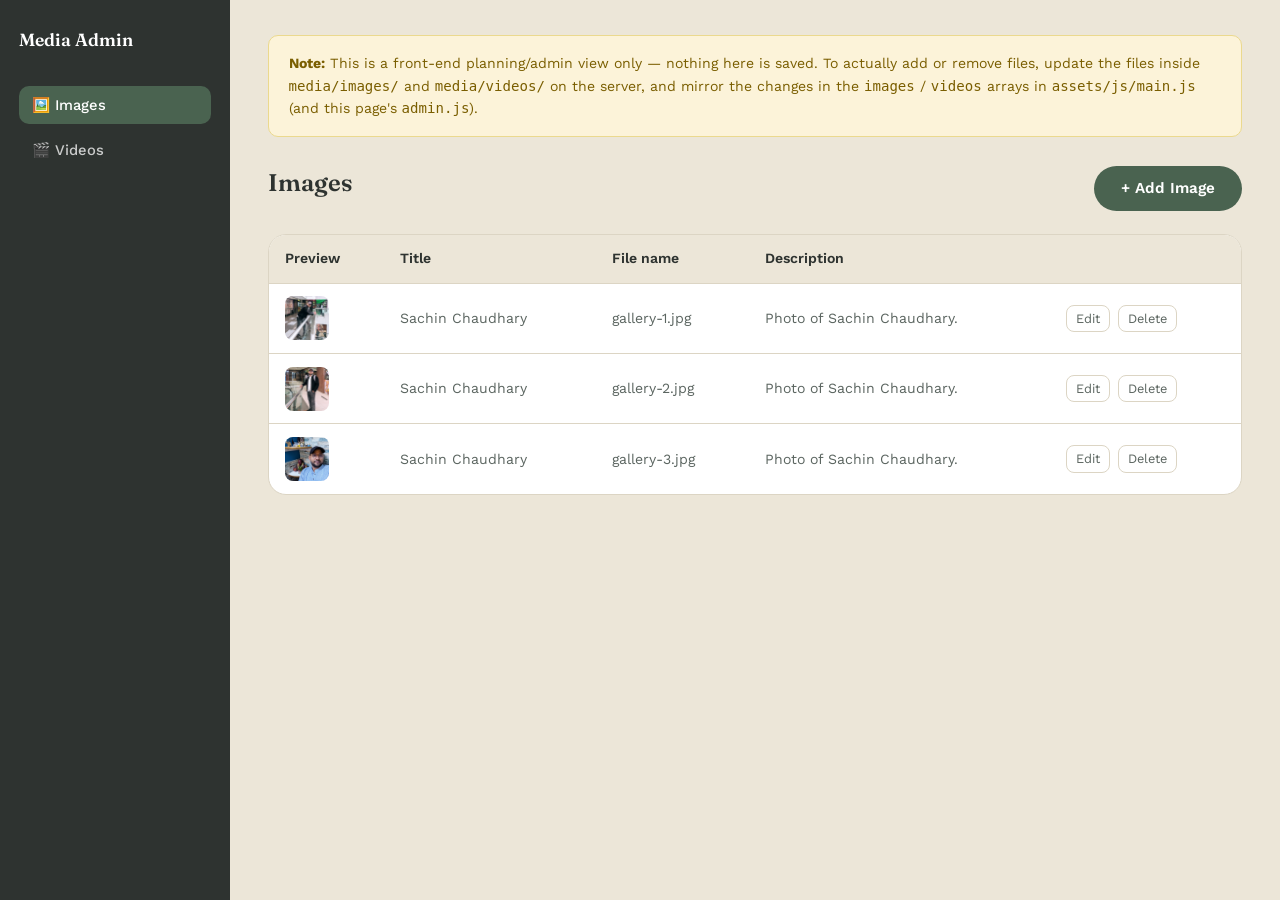
<file: admin.html>
<!DOCTYPE html>
<html lang="en">
<head>
<meta charset="UTF-8">
<meta name="viewport" content="width=device-width, initial-scale=1.0">
<title>Media Admin | Sachin Chaudhary</title>
<link rel="stylesheet" href="assets/css/style.css">
</head>
<body class="admin-body">

<div class="admin-shell">

  <!-- ===================== SIDEBAR ===================== -->
  <aside class="admin-sidebar">
    <div class="brand">Media Admin</div>
    <ul class="admin-nav">
      <li><button type="button" class="is-active" data-panel="images" id="navImages">🖼️ Images</button></li>
      <li><button type="button" data-panel="videos" id="navVideos">🎬 Videos</button></li>
    </ul>
  </aside>

  <!-- ===================== MAIN ===================== -->
  <main class="admin-main">
    <div class="admin-note">
      <strong>Note:</strong> This is a front-end planning/admin view only — nothing here is saved.
      To actually add or remove files, update the files inside <code>media/images/</code> and
      <code>media/videos/</code> on the server, and mirror the changes in the
      <code>images</code> / <code>videos</code> arrays in <code>assets/js/main.js</code> (and this page's <code>admin.js</code>).
    </div>

    <!-- ---------- IMAGES PANEL ---------- -->
    <section class="admin-panel is-active" id="panelImages">
      <div class="admin-panel-head">
        <h2>Images</h2>
        <button class="btn btn-primary" id="addImageBtn">+ Add Image</button>
      </div>
      <div class="admin-table-wrap">
        <table>
          <thead>
            <tr>
              <th>Preview</th>
              <th>Title</th>
              <th>File name</th>
              <th>Description</th>
              <th></th>
            </tr>
          </thead>
          <tbody id="imagesTableBody">
            <!-- JS renders rows here -->
          </tbody>
        </table>
      </div>
    </section>

    <!-- ---------- VIDEOS PANEL ---------- -->
    <section class="admin-panel" id="panelVideos">
      <div class="admin-panel-head">
        <h2>Videos</h2>
        <button class="btn btn-primary" id="addVideoBtn">+ Add Video</button>
      </div>
      <div class="admin-table-wrap">
        <table>
          <thead>
            <tr>
              <th>Preview</th>
              <th>Title</th>
              <th>File name</th>
              <th>Description</th>
              <th></th>
            </tr>
          </thead>
          <tbody id="videosTableBody">
            <!-- JS renders rows here -->
          </tbody>
        </table>
      </div>
    </section>
  </main>
</div>

<!-- ===================== ADD/EDIT MODAL ===================== -->
<div class="modal-overlay" id="modalOverlay">
  <div class="modal">
    <h3 id="modalTitle">Add Image</h3>
    <form id="mediaForm">
      <div class="field">
        <label for="mf-title">Title</label>
        <input type="text" id="mf-title" required>
      </div>
      <div class="field">
        <label for="mf-filename">File name (as placed in the media folder)</label>
        <input type="text" id="mf-filename" placeholder="e.g. photo-1.jpg" required>
      </div>
      <div class="field">
        <label for="mf-description">Description</label>
        <textarea id="mf-description" rows="3"></textarea>
      </div>
      <div class="modal-actions">
        <button type="button" class="btn btn-outline" id="modalCancel">Cancel</button>
        <button type="submit" class="btn btn-primary">Save</button>
      </div>
    </form>
  </div>
</div>

<script src="assets/js/admin.js"></script>
</body>
</html>
</file>
<file: assets/css/style.css>
/* ===================================================================
   SACHIN CHAUDHARY — COUNSELLING PROFILE SITE
   Design tokens live here. Change the values in :root to re-theme
   the whole site (colours, type, spacing, radii).
=================================================================== */

@import url('https://fonts.googleapis.com/css2?family=Fraunces:opsz,wght@9..144,400;9..144,500;9..144,600&family=Work+Sans:wght@400;500;600;700&display=swap');

:root{
  /* ---- Colour palette (edit to re-theme) ---- */
  --sage:        #7C9885;   /* primary — muted sage green   */
  --sage-deep:   #4A6350;   /* buttons, links, emphasis      */
  --sky:         #A9C1C9;   /* secondary accent — soft blue  */
  --sky-deep:    #6E8E97;
  --cream:       #F7F4EE;   /* page background               */
  --sand:        #ECE6D8;   /* card / section background     */
  --ink:         #2E3330;   /* primary text                  */
  --ink-soft:    #5B6560;   /* secondary text                */
  --line:        #DCD5C4;   /* hairline borders               */
  --white:       #FFFFFF;

  /* ---- Surfaces that flip in dark mode (edit dark values below) ---- */
  --surface:     var(--white); /* cards: spec-card, contact-form, video-card, etc. */
  --header-bg:   rgba(247,244,238,.88);
  --overlay-bg:  rgba(20,22,20,.88);       /* lightbox / dark overlays */
  --btn-hover-bg: var(--ink);              /* btn-primary hover background */
  --msg-success-bg: #E9F1EA;
  --msg-error-bg:   #FBEAE8;
  --msg-error-ink:  #B33A2E;
  --shadow-soft: 0 14px 28px -18px rgba(46,51,48,.25);

  /* ---- Type ---- */
  --font-display: 'Fraunces', Georgia, serif;
  --font-body: 'Work Sans', -apple-system, BlinkMacSystemFont, sans-serif;

  /* ---- Layout ---- */
  --max-w: 1120px;
  --radius-sm: 10px;
  --radius-md: 18px;
  --radius-lg: 32px;
  --gap: clamp(1.25rem, 2.5vw, 2.5rem);

  /* ---- Motion ---- */
  --ease: cubic-bezier(.4,0,.2,1);
}

/* ===================================================================
   DARK THEME
   Toggled by setting data-theme="dark" on <html> (see theme toggle
   script in main.js). Only the tokens that need to flip are redefined
   here — everything else (spacing, radii, fonts) stays the same.
=================================================================== */
[data-theme="dark"]{
  --sage:        #8FB09E;
  --sage-deep:   #A9CBB4;
  --sky:         #9FC0CB;
  --sky-deep:    #C3DBE1;
  --cream:       #1D211F;   /* page background */
  --sand:        #262B28;   /* card / section-alt background */
  --ink:         #ECEFEC;   /* primary text */
  --ink-soft:    #A9B2AC;   /* secondary text */
  --line:        #38403C;   /* hairline borders */
  --white:       #FFFFFF;

  --surface:     #262B28;
  --header-bg:   rgba(20,23,21,.85);
  --overlay-bg:  rgba(8,10,9,.92);
  --btn-hover-bg: #10201A;
  --msg-success-bg: #1F3227;
  --msg-error-bg:   #3A211F;
  --msg-error-ink:  #F0A399;
  --shadow-soft: 0 14px 28px -18px rgba(0,0,0,.55);
}

/* Respect system preference for first-time visitors who have not
   picked a theme yet (see main.js — it sets data-theme explicitly
   once a person toggles or if the OS is set to dark on first visit). */

*, *::before, *::after{ box-sizing: border-box; }
html{ scroll-behavior: smooth; }

@media (prefers-reduced-motion: reduce){
  html{ scroll-behavior: auto; }
  *{ animation-duration: .001ms !important; animation-iteration-count: 1 !important; transition-duration: .001ms !important; }
}

body{
  margin: 0;
  font-family: var(--font-body);
  color: var(--ink);
  background: var(--cream);
  line-height: 1.6;
  -webkit-font-smoothing: antialiased;
  transition: background .3s var(--ease), color .3s var(--ease);
}

h1,h2,h3,h4{
  font-family: var(--font-display);
  font-weight: 600;
  line-height: 1.15;
  margin: 0 0 .5em;
  color: var(--ink);
}

p{ margin: 0 0 1em; color: var(--ink-soft); }
a{ color: var(--sage-deep); text-decoration: none; }
img{ max-width: 100%; display: block; }
button{ font-family: inherit; cursor: pointer; }

.container{
  max-width: var(--max-w);
  margin: 0 auto;
  padding: 0 clamp(1.25rem, 4vw, 2.5rem);
}

.eyebrow{
  display: inline-block;
  font-size: .78rem;
  letter-spacing: .12em;
  text-transform: uppercase;
  color: var(--sage-deep);
  font-weight: 600;
  margin-bottom: .6em;
}

.section{ padding: clamp(3.5rem, 7vw, 6rem) 0; }
.section-head{ max-width: 640px; margin: 0 0 2.5rem; }
.section-alt{ background: var(--sand); }

/* ---- Buttons ---- */
.btn{
  display: inline-flex;
  align-items: center;
  gap: .5em;
  padding: .85em 1.7em;
  border-radius: 999px;
  font-weight: 600;
  font-size: .95rem;
  border: 1.5px solid transparent;
  transition: transform .25s var(--ease), background .25s var(--ease), color .25s var(--ease), border-color .25s var(--ease);
}
.btn:hover{ transform: translateY(-2px); }
.btn-primary{ background: var(--sage-deep); color: var(--white); }
.btn-primary:hover{ background: var(--btn-hover-bg); color: var(--white); }
.btn-outline{ border-color: var(--sage-deep); color: var(--sage-deep); background: transparent; }
.btn-outline:hover{ background: var(--sage-deep); color: var(--white); }

/* ===================================================================
   HEADER / NAV
=================================================================== */
.site-header{
  position: sticky;
  top: 0;
  z-index: 50;
  background: var(--header-bg);
  backdrop-filter: blur(10px);
  border-bottom: 1px solid var(--line);
}
.nav{
  display: flex;
  align-items: center;
  justify-content: space-between;
  padding: 1.1rem 0;
}
.brand{
  font-family: var(--font-display);
  font-size: 1.25rem;
  font-weight: 600;
  color: var(--ink);
  display: flex;
  align-items: center;
  gap: .5em;
}
.brand .leaf{ width: 22px; height: 22px; color: var(--sage-deep); }

.nav-links{ display: flex; gap: 2rem; list-style: none; margin: 0; padding: 0; }
.nav-links a{
  color: var(--ink-soft);
  font-weight: 500;
  font-size: .95rem;
  position: relative;
}
.nav-links a::after{
  content:"";
  position:absolute; left:0; bottom:-6px;
  width:0; height:2px; background: var(--sage-deep);
  transition: width .25s var(--ease);
}
.nav-links a:hover::after{ width: 100%; }
.nav-links a:hover{ color: var(--ink); }

.nav-controls{ display:flex; align-items:center; gap:.7rem; }

.nav-toggle{
  display:none;
  background:none; border:none; padding:.4rem;
}
.nav-toggle span{
  display:block; width:24px; height:2px; background:var(--ink);
  margin: 5px 0; transition: all .25s var(--ease);
}

/* ---- Theme toggle (light/dark) ---- */
.theme-toggle{
  display:flex; align-items:center; justify-content:center;
  width: 38px; height: 38px;
  border-radius: 50%;
  border: 1px solid var(--line);
  background: var(--surface);
  color: var(--sage-deep);
  flex-shrink: 0;
  transition: background .25s var(--ease), border-color .25s var(--ease), transform .25s var(--ease);
}
.theme-toggle:hover{ border-color: var(--sage-deep); transform: translateY(-2px); }
.theme-toggle svg{ width: 19px; height: 19px; }
.theme-toggle .icon-sun{ display: none; }
.theme-toggle .icon-moon{ display: block; }
[data-theme="dark"] .theme-toggle .icon-sun{ display: block; }
[data-theme="dark"] .theme-toggle .icon-moon{ display: none; }

/* ===================================================================
   HERO
=================================================================== */
.hero{
  padding: clamp(3rem, 8vw, 5.5rem) 0 clamp(2.5rem, 6vw, 4rem);
  position: relative;
  overflow: hidden;
}
.hero .container{
  display: grid;
  grid-template-columns: minmax(240px, 380px) 1fr;
  gap: clamp(2rem, 5vw, 4rem);
  align-items: center;
}
.hero-photo-wrap{
  position: relative;
  aspect-ratio: 1 / 1;
  max-width: 380px;
}
.hero-photo-blob{
  position: absolute;
  inset: -6%;
  background: linear-gradient(160deg, var(--sage) 0%, var(--sky) 100%);
  border-radius: 44% 56% 62% 38% / 48% 42% 58% 52%;
  z-index: 0;
  animation: blobShift 14s ease-in-out infinite;
}
@keyframes blobShift{
  0%,100%{ border-radius: 44% 56% 62% 38% / 48% 42% 58% 52%; }
  50%{ border-radius: 58% 42% 40% 60% / 54% 60% 40% 46%; }
}
.hero-photo{
  position: relative;
  z-index: 1;
  width: 100%;
  height: 100%;
  object-fit: cover;
  border-radius: 44% 56% 62% 38% / 48% 42% 58% 52%;
  border: 6px solid var(--cream);
}

.hero-badges{ display:flex; flex-wrap:wrap; gap:.6rem; margin: 1.2rem 0 1.4rem; }
.badge{
  font-size: .82rem;
  font-weight: 600;
  padding: .4em 1em;
  border-radius: 999px;
  background: var(--surface);
  border: 1px solid var(--line);
  color: var(--sage-deep);
}
.hero-title{ font-size: clamp(2.1rem, 4vw, 3.1rem); margin-bottom: .25em; }
.hero-role{ font-size: 1.15rem; color: var(--sage-deep); font-weight: 600; margin-bottom: .2em; }
.hero-qual{ color: var(--ink-soft); margin-bottom: .6rem; }
.hero-fee{
  display:flex; align-items:center; gap:.65em;
  margin: 0 0 1.1rem;
  font-size: .98rem; color: var(--ink-soft);
}
.fee-highlight{
  position:relative;
  display:inline-flex; align-items:center; justify-content:center;
  padding: .12em .65em .18em;
}
.fee-circle{
  position:absolute; inset: -10px -6px -8px;
  width: calc(100% + 12px); height: calc(100% + 18px);
  pointer-events:none;
}
.fee-amount{
  position:relative; z-index:1;
  font-weight:700; font-size:1.15rem; color: var(--ink);
  font-family: var(--font-serif, inherit);
}
.fee-label{ font-weight:500; }
.hero-meta{
  display:flex; flex-wrap:wrap; gap: 1.4rem;
  font-size: .92rem; color: var(--ink-soft);
  margin-bottom: 1.6rem;
}
.hero-meta span{ display:flex; align-items:center; gap:.4em; }
.hero-cta{ display:flex; gap: 1rem; flex-wrap: wrap; }

/* ===================================================================
   ABOUT
=================================================================== */
.about-grid{
  display:grid;
  grid-template-columns: 1fr 1fr;
  gap: var(--gap);
  align-items: start;
}
.about-text p{ font-size: 1.02rem; }
.about-quote{
  background: var(--surface);
  border-radius: var(--radius-md);
  padding: 2rem;
  border: 1px solid var(--line);
  font-family: var(--font-display);
  font-size: 1.2rem;
  color: var(--ink);
  position: relative;
}
.about-quote::before{
  content: "\201C";
  font-family: var(--font-display);
  font-size: 4rem;
  color: var(--sage);
  line-height: 0;
  display:block;
  margin-bottom: .6rem;
}

/* ===================================================================
   SPECIALIZATIONS
=================================================================== */
.spec-grid{
  display: grid;
  grid-template-columns: repeat(4, 1fr);
  gap: 1.25rem;
}
.spec-card{
  background: var(--surface);
  border: 1px solid var(--line);
  border-radius: var(--radius-md);
  padding: 1.6rem 1.4rem;
  transition: transform .3s var(--ease), box-shadow .3s var(--ease), border-color .3s var(--ease);
}
.spec-card:hover{
  transform: translateY(-4px);
  box-shadow: var(--shadow-soft);
  border-color: var(--sage);
}
.spec-icon{
  width: 44px; height: 44px;
  border-radius: 12px;
  background: var(--sand);
  display:flex; align-items:center; justify-content:center;
  margin-bottom: 1rem;
  color: var(--sage-deep);
}
.spec-icon svg{ width: 22px; height: 22px; }
.spec-card h3{ font-size: 1.05rem; margin-bottom: .35em; }
.spec-card p{ font-size: .92rem; margin: 0; }

/* ===================================================================
   APPROACH
=================================================================== */
.approach{
  display:grid;
  grid-template-columns: .9fr 1.1fr;
  gap: var(--gap);
  align-items: center;
}
.approach-visual{
  aspect-ratio: 4/3;
  border-radius: var(--radius-lg);
  background: linear-gradient(150deg, var(--sky) 0%, var(--sage) 100%);
  position: relative;
  overflow: hidden;
}
.approach-visual img{ position:absolute; inset:0; width:100%; height:100%; object-fit:cover; object-position: center 30%; }
.approach-list{ list-style:none; margin: 1.4rem 0 0; padding:0; display:grid; gap: .9rem; }
.approach-list li{
  display:flex; gap:.8em; align-items:flex-start;
  font-size: .97rem; color: var(--ink-soft);
}
.approach-list svg{ flex-shrink:0; width:20px; height:20px; color: var(--sage-deep); margin-top: .15em; }

/* ===================================================================
   DETAILS
=================================================================== */
.details-grid{
  display:grid;
  grid-template-columns: repeat(4, 1fr);
  gap: 1.25rem;
}
.detail-block{
  background: var(--surface);
  border-radius: var(--radius-md);
  padding: 1.5rem;
  border: 1px solid var(--line);
  text-align: center;
}
.detail-block .eyebrow{ display:block; margin-bottom:.5em; }
.detail-block strong{ display:block; font-family: var(--font-display); font-size: 1.05rem; color: var(--ink); }

/* ===================================================================
   GALLERY — IMAGES
=================================================================== */
.gallery-grid{
  display:grid;
  grid-template-columns: repeat(4, 1fr);
  gap: 1rem;
}
.gallery-item{
  position:relative;
  border-radius: var(--radius-sm);
  overflow:hidden;
  aspect-ratio: 1/1;
  cursor: pointer;
  border: 1px solid var(--line);
  background: var(--sand);
}
.gallery-item img{ width:100%; height:100%; object-fit:cover; transition: transform .4s var(--ease); }
.gallery-item:hover img{ transform: scale(1.06); }
.gallery-item .caption{
  position:absolute; left:0; right:0; bottom:0;
  padding: .6rem .8rem;
  font-size: .82rem; font-weight: 600; color: var(--white);
  background: linear-gradient(0deg, rgba(0,0,0,.55), transparent);
  opacity: 0; transition: opacity .25s var(--ease);
}
.gallery-item:hover .caption{ opacity: 1; }
.download-btn{
  position:absolute; top:.6rem; right:.6rem; z-index:2;
  width:34px; height:34px; border-radius:50%;
  display:flex; align-items:center; justify-content:center;
  background: rgba(20,22,20,.55); color:var(--white);
  transition: background .25s var(--ease);
}
.download-btn svg{ width:17px; height:17px; }
.download-btn:hover{ background: var(--sage-deep); }

/* Lightbox */
.lightbox{
  position: fixed; inset: 0; z-index: 200;
  background: var(--overlay-bg);
  display:flex; align-items:center; justify-content:center;
  padding: 2rem;
  opacity: 0; pointer-events: none;
  transition: opacity .3s var(--ease);
}
.lightbox.is-open{ opacity: 1; pointer-events: auto; }
.lightbox img{ max-width: min(90vw, 900px); max-height: 82vh; border-radius: var(--radius-sm); }
.lightbox-caption{ color: var(--white); text-align:center; margin-top: 1rem; font-size:.95rem; }
.lightbox-close{
  position:absolute; top: 1.5rem; right: 1.5rem;
  width: 42px; height:42px; border-radius:50%;
  background: rgba(255,255,255,.12); border:none; color:var(--white);
  font-size: 1.4rem; display:flex; align-items:center; justify-content:center;
}
.lightbox-close:hover{ background: rgba(255,255,255,.25); }

/* ===================================================================
   VIDEO GALLERY
=================================================================== */
.video-grid{
  display:grid;
  grid-template-columns: repeat(2, 1fr);
  gap: 1.5rem;
}
.video-card{
  background: var(--surface);
  border: 1px solid var(--line);
  border-radius: var(--radius-md);
  overflow: hidden;
}
.video-card video{ width:100%; display:block; background:#000; aspect-ratio: 16/9; }
.video-card .video-info{ padding: 1rem 1.2rem; }
.video-card h3{ font-size: 1rem; margin: 0 0 .2em; }
.video-card p{ font-size: .85rem; margin: 0; }
.video-download-link{
  display:inline-flex; align-items:center; gap:.4em;
  margin-top: .7rem; font-size:.85rem; font-weight:600;
  color: var(--sage-deep);
}
.video-download-link svg{ width:16px; height:16px; }
.video-download-link:hover{ text-decoration: underline; }

/* ===================================================================
   CONTACT
=================================================================== */
.contact-wrap{
  display:grid;
  grid-template-columns: .9fr 1.1fr;
  gap: var(--gap);
}
.contact-info{ display:grid; gap: 1.2rem; align-content:start; }
.contact-info-item{ display:flex; gap: .9em; align-items:flex-start; }
.contact-info-item svg{ width:22px; height:22px; color: var(--sage-deep); flex-shrink:0; margin-top:.15em; }
.contact-info-item strong{ display:block; color: var(--ink); font-size:.95rem; }
.contact-info-item span{ font-size:.88rem; color: var(--ink-soft); }

.contact-form{
  background: var(--surface);
  border: 1px solid var(--line);
  border-radius: var(--radius-md);
  padding: 2rem;
  display: grid;
  gap: 1.1rem;
}
.form-row{ display:grid; grid-template-columns: 1fr 1fr; gap: 1rem; }
.field label{ display:block; font-size:.85rem; font-weight:600; margin-bottom:.4em; color: var(--ink); }
.field input, .field textarea, .field select{
  width:100%;
  padding: .75em .9em;
  border-radius: var(--radius-sm);
  border: 1.5px solid var(--line);
  background: var(--cream);
  font-family: inherit;
  font-size: .95rem;
  color: var(--ink);
  transition: border-color .25s var(--ease), background .25s var(--ease);
}
.field select{ cursor: pointer; }
.field input:focus, .field textarea:focus, .field select:focus{
  outline: none;
  border-color: var(--sage-deep);
  background: var(--surface);
}
.field textarea{ resize: vertical; min-height: 110px; }

.form-msg{
  display:none;
  padding: .9em 1.1em;
  border-radius: var(--radius-sm);
  background: var(--msg-success-bg);
  color: var(--sage-deep);
  font-size: .9rem;
  font-weight: 600;
}
.form-msg.is-visible{ display:block; }
.form-msg-error{
  background: var(--msg-error-bg);
  color: var(--msg-error-ink);
}
.form-msg-error a{ color: var(--msg-error-ink); text-decoration: underline; }
.btn[disabled]{ opacity: .65; cursor: not-allowed; transform: none !important; }

/* ===================================================================
   FOOTER
=================================================================== */
.site-footer{
  border-top: 1px solid var(--line);
  padding: 2.5rem 0;
  text-align:center;
  color: var(--ink-soft);
  font-size: .85rem;
}
.footer-social{
  display:flex; align-items:center; justify-content:center; gap:.6em;
  margin-bottom: .9rem; font-weight:600;
}
.footer-social a{ color: var(--sage-deep); }
.footer-social a:hover{ color: var(--ink); }
.footer-social span{ color: var(--line); }
.footer-credit{
  margin-top: .6rem;
  font-size: .8rem;
  color: var(--ink-soft);
}
.footer-credit a{
  color: var(--sage-deep);
  font-weight: 700;
  text-decoration: none;
}
.footer-credit a:hover{ text-decoration: underline; }

/* ===================================================================
   REVEAL ON SCROLL (subtle, respects reduced motion)
=================================================================== */
.reveal{ opacity: 0; transform: translateY(16px); transition: opacity .6s var(--ease), transform .6s var(--ease); }
.reveal.is-visible{ opacity: 1; transform: translateY(0); }

/* ===================================================================
   RESPONSIVE
   Breakpoints: 1024px (small laptop/tablet landscape), 900px (tablet
   portrait), 700px (large phone), 480px (phone), 360px (small phone)
=================================================================== */
@media (max-width: 1024px){
  :root{ --max-w: 960px; }
  .spec-grid{ grid-template-columns: repeat(3, 1fr); }
}

@media (max-width: 900px){
  .about-grid, .approach, .contact-wrap{ grid-template-columns: 1fr; }
  .spec-grid{ grid-template-columns: repeat(2, 1fr); }
  .details-grid{ grid-template-columns: repeat(2, 1fr); }
  .gallery-grid{ grid-template-columns: repeat(3, 1fr); }
  .video-grid{ grid-template-columns: 1fr; }
  .approach{ order: 1; }
  .approach-visual{ order: -1; min-height: 220px; }
  .hero .container{ grid-template-columns: minmax(220px, 320px) 1fr; gap: 2rem; }
}

@media (max-width: 760px){
  .nav-links{
    position: fixed; top: 64px; left:0; right:0;
    background: var(--cream);
    flex-direction: column;
    padding: 1.2rem 1.5rem;
    border-bottom: 1px solid var(--line);
    gap: 1rem;
    transform: translateY(-120%);
    transition: transform .3s var(--ease);
    max-height: calc(100vh - 64px);
    overflow-y: auto;
  }
  .nav-links.is-open{ transform: translateY(0); }
  .nav-toggle{ display:block; }
  .hero .container{ grid-template-columns: 1fr; text-align:center; }
  .hero-photo-wrap{ margin: 0 auto; max-width: 280px; }
  .hero-meta, .hero-cta, .hero-badges{ justify-content:center; }
  .approach-content{ text-align:left; }
  .spec-grid{ grid-template-columns: 1fr 1fr; }
  .details-grid{ grid-template-columns: 1fr 1fr; }
  .gallery-grid{ grid-template-columns: repeat(2, 1fr); }
  .form-row{ grid-template-columns: 1fr; }
  .section{ padding: 3rem 0; }
}

@media (max-width: 560px){
  .hero-photo-wrap{ max-width: 220px; }
  .hero-cta{ flex-direction: column; align-items: stretch; }
  .hero-cta .btn{ justify-content: center; }
  .hero-badges{ gap: .45rem; }
  .badge{ font-size: .75rem; padding: .35em .8em; }
  .about-quote{ padding: 1.5rem; font-size: 1.05rem; }
  .contact-form{ padding: 1.4rem; }
  .spec-card, .detail-block{ padding: 1.3rem 1.1rem; }
}

@media (max-width: 480px){
  .spec-grid, .details-grid{ grid-template-columns: 1fr; }
  .gallery-grid{ grid-template-columns: repeat(2, 1fr); gap: .7rem; }
  .lightbox{ padding: 1rem; }
}

@media (max-width: 360px){
  .hero-title{ font-size: 1.8rem; }
  .brand{ font-size: 1.05rem; }
  .btn{ padding: .8em 1.3em; font-size: .88rem; }
  .container{ padding: 0 1rem; }
}

/* Larger screens: keep line lengths comfortable, don't let the hero
   photo grow unbounded */
@media (min-width: 1400px){
  :root{ --max-w: 1240px; }
}

/* ===================================================================
   ADMIN PAGE
=================================================================== */
.admin-body{ background: var(--sand); min-height: 100vh; }
.admin-shell{ display:flex; min-height: 100vh; }
.admin-sidebar{
  width: 230px;
  background: var(--ink);
  color: var(--white);
  padding: 1.6rem 1.2rem;
  flex-shrink: 0;
}
.admin-sidebar .brand{ color: var(--white); margin-bottom: 2rem; font-size: 1.1rem; }
.admin-nav{ list-style:none; margin:0; padding:0; display:grid; gap:.4rem; }
.admin-nav button{
  width:100%; text-align:left;
  background:none; border:none; color: rgba(255,255,255,.75);
  padding: .7em .9em; border-radius: var(--radius-sm);
  font-size: .92rem; font-weight:500;
  transition: background .2s var(--ease), color .2s var(--ease);
}
.admin-nav button:hover{ background: rgba(255,255,255,.08); color:var(--white); }
.admin-nav button.is-active{ background: var(--sage-deep); color: var(--white); }

.admin-main{ flex:1; padding: 2.2rem clamp(1.2rem, 3vw, 2.5rem); }
.admin-note{
  background: #FCF3D9;
  border: 1px solid #EBD98E;
  color: #7A5E00;
  padding: 1rem 1.2rem;
  border-radius: var(--radius-sm);
  font-size: .88rem;
  margin-bottom: 1.8rem;
}
.admin-panel{ display:none; }
.admin-panel.is-active{ display:block; }
.admin-panel-head{
  display:flex; align-items:center; justify-content:space-between;
  margin-bottom: 1.4rem; flex-wrap: wrap; gap: 1rem;
}
.admin-table-wrap{
  background: var(--white);
  border: 1px solid var(--line);
  border-radius: var(--radius-md);
  overflow-x: auto;
}
table{ width:100%; min-width: 560px; border-collapse: collapse; }
th, td{ text-align:left; padding: .9em 1.1em; font-size: .88rem; border-bottom: 1px solid var(--line); }
th{ background: var(--sand); font-weight:600; color: var(--ink); }
td{ color: var(--ink-soft); }
tr:last-child td{ border-bottom:none; }
.thumb-cell{ display:flex; align-items:center; gap:.7em; }
.thumb-cell img, .thumb-cell .thumb-fallback{
  width: 44px; height:44px; border-radius:8px; object-fit:cover; background: var(--sand); flex-shrink:0;
}
.thumb-fallback{ display:flex; align-items:center; justify-content:center; font-size: .7rem; color: var(--ink-soft); }
.row-actions{ display:flex; gap:.5rem; }
.icon-btn{
  border:1px solid var(--line); background: var(--white);
  border-radius: 8px; padding: .4em .7em; font-size: .8rem;
  color: var(--ink-soft);
}
.icon-btn:hover{ border-color: var(--sage-deep); color: var(--sage-deep); }
.icon-btn.danger:hover{ border-color:#C1544A; color:#C1544A; }
.empty-row td{ text-align:center; padding: 2.2rem; color: var(--ink-soft); }

/* Admin modal form */
.modal-overlay{
  position: fixed; inset:0; background: rgba(20,22,20,.55);
  display:none; align-items:center; justify-content:center; z-index: 300; padding: 1.5rem;
}
.modal-overlay.is-open{ display:flex; }
.modal{
  background: var(--white); border-radius: var(--radius-md);
  padding: 1.8rem; width: 100%; max-width: 440px;
}
.modal h3{ margin-bottom: 1rem; }
.modal .field{ margin-bottom: 1rem; }
.modal-actions{ display:flex; justify-content:flex-end; gap: .8rem; margin-top: 1.2rem; }

/* ===================================================================
   ADMIN — RESPONSIVE (tablet / mobile)
=================================================================== */
@media (max-width: 800px){
  .admin-shell{ flex-direction: column; }
  .admin-sidebar{
    width: 100%;
    padding: 1rem 1.2rem;
    display: flex;
    align-items: center;
    gap: 1.5rem;
  }
  .admin-sidebar .brand{ margin: 0; white-space: nowrap; }
  .admin-nav{ display: flex; flex-direction: row; gap: .5rem; overflow-x: auto; }
  .admin-nav li{ flex-shrink: 0; }
  .admin-main{ padding: 1.4rem 1rem; }
}

@media (max-width: 480px){
  .admin-sidebar{ flex-wrap: wrap; }
  .admin-panel-head{ flex-direction: column; align-items: flex-start; }
  .admin-panel-head .btn{ width: 100%; text-align: center; justify-content: center; }
  .modal{ padding: 1.4rem; }
}
</file>
